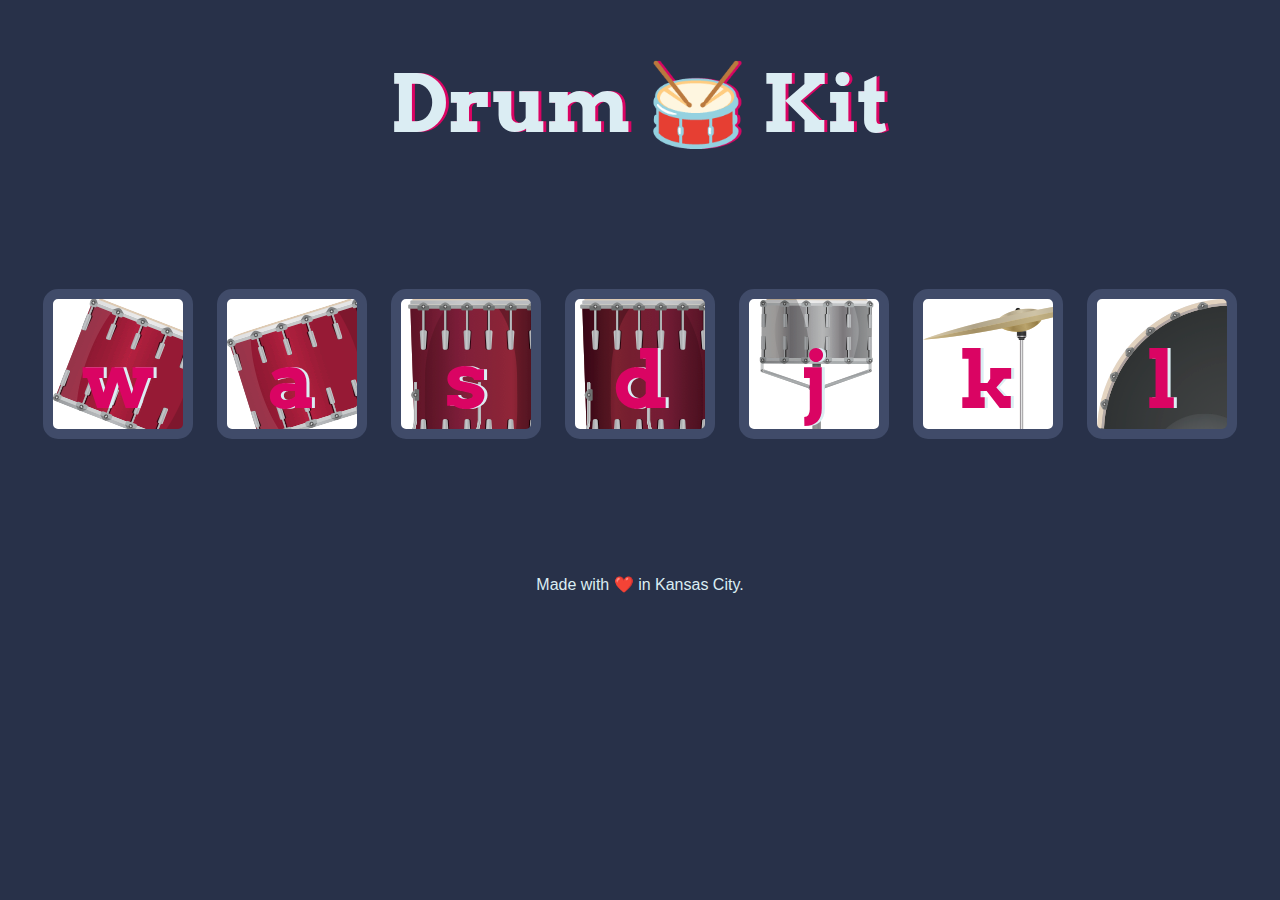
<file: Drum Kit/index.html>
<!DOCTYPE html>
<html lang="en" dir="ltr">

<head>
  <meta charset="utf-8">
  <title>Drum Kit</title>
  <link rel="stylesheet" href="styles.css">
  <link href="https://fonts.googleapis.com/css?family=Arvo" rel="stylesheet">
</head>

<body>

  <h1 id="title">Drum 🥁 Kit</h1>
  <div class="set">
    <button class="w drum">w</button>
    <button class="a drum">a</button>
    <button class="s drum">s</button>
    <button class="d drum">d</button>
    <button class="j drum">j</button>
    <button class="k drum">k</button>
    <button class="l drum">l</button>
  </div>


  <footer>
    Made with ❤️ in Kansas City.
  </footer>
  <script src="index.js"></script>
</body>

</html>
</file>
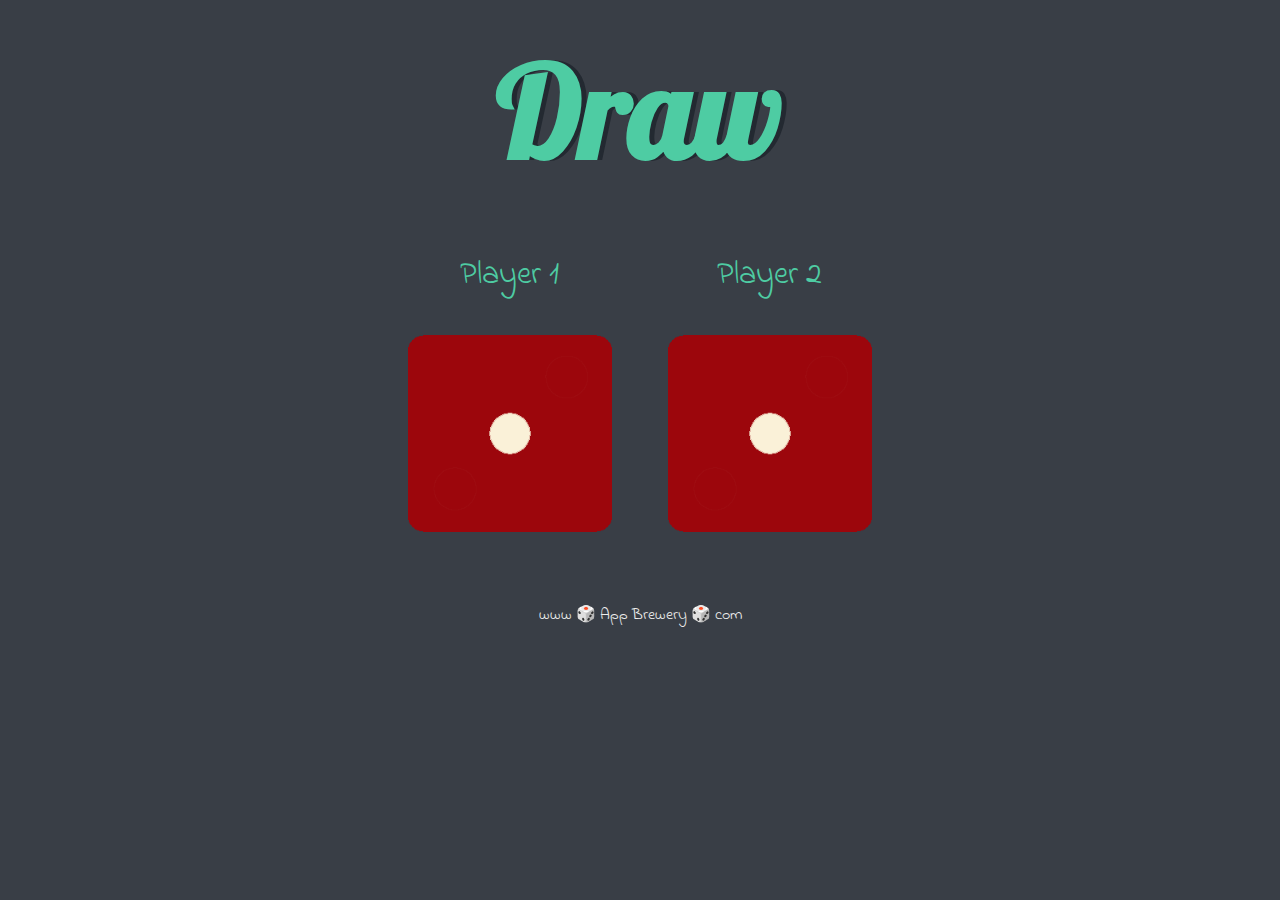
<file: Dice_Game/dice.html>
<!DOCTYPE html>
<html lang="en" dir="ltr">
  <head>
    <meta charset="utf-8">
    <title>Dicee</title>
    <link rel="stylesheet" href="styles.css">
    <link href="https://fonts.googleapis.com/css?family=Indie+Flower|Lobster" rel="stylesheet">

  </head>
  <body>

    <div class="container">
      <h1>Refresh Me</h1>

      <div class="dice">
        <p>Player 1</p>
        <img class="img1" src="images/dice6.png">
      </div>

      <div class="dice">
        <p>Player 2</p>
        <img class="img2" src="images/dice6.png">
      </div>

    </div>
    <script src="index.js"> </script>


  </body>

  <footer>
    www 🎲 App Brewery 🎲 com
  </footer>
</html>
</file>
<file: Drum Kit/styles.css>
body {
  text-align: center;
  background-color: #283149;
}

h1 {
  font-size: 5rem;
  color: #DBEDF3;
  font-family: "Arvo", cursive;
  text-shadow: 3px 0 #DA0463;

}

footer {
  color: #DBEDF3;
  font-family: sans-serif;
}

.w {
  background: url("images/tom1.png") no-repeat scroll 0 0 transparent;

}

.a {
  background: url("images/tom2.png") no-repeat scroll 0 0 transparent;

}

.s {
  background: url("images/tom3.png") no-repeat scroll 0 0 transparent;

}

.d {
  background: url("images/tom4.png") no-repeat scroll 0 0 transparent;
 
}

.j {
  background: url("images/snare.png") no-repeat scroll 0 0 transparent;

}

.k {
  background: url("images/crash.png") no-repeat scroll 0 0 transparent;

}

.l {
  background: url("images/kick.png") no-repeat scroll 0 0 transparent;
  

}

.set {
  margin: 10% auto;
}

.game-over {
  background-color: red;
  opacity: 0.8;
}

.pressed {
  box-shadow: 0 3px 4px 0 #DBEDF3;
  opacity: 0.5;
}

.red {
  color: red;
}

.drum {
  outline: none;
  border: 10px solid #404B69;
  font-size: 5rem;
  font-family: 'Arvo', cursive;
  line-height: 2;
  font-weight: 900;
  color: #DA0463;
  text-shadow: 3px 0 #DBEDF3;
  border-radius: 15px;
  display: inline-block;
  width: 150px;
  height: 150px;
  text-align: center;
  margin: 10px;
  background-color: white;
}
</file>
<file: Dice_Game/styles.css>
.container {
  width: 70%;
  margin: auto;
  text-align: center;
}

.dice {
  text-align: center;
  display: inline-block;

}

body {
  background-color: #393E46;
}

h1 {
  margin: 30px;
  font-family: 'Lobster', cursive;
  text-shadow: 5px 0 #232931;
  font-size: 8rem;
  color: #4ECCA3;
}

p {
  font-size: 2rem;
  color: #4ECCA3;
  font-family: 'Indie Flower', cursive;
}

img {
  width: 80%;
}

footer {
  margin-top: 5%;
  color: #EEEEEE;
  text-align: center;
  font-family: 'Indie Flower', cursive;

}
</file>
